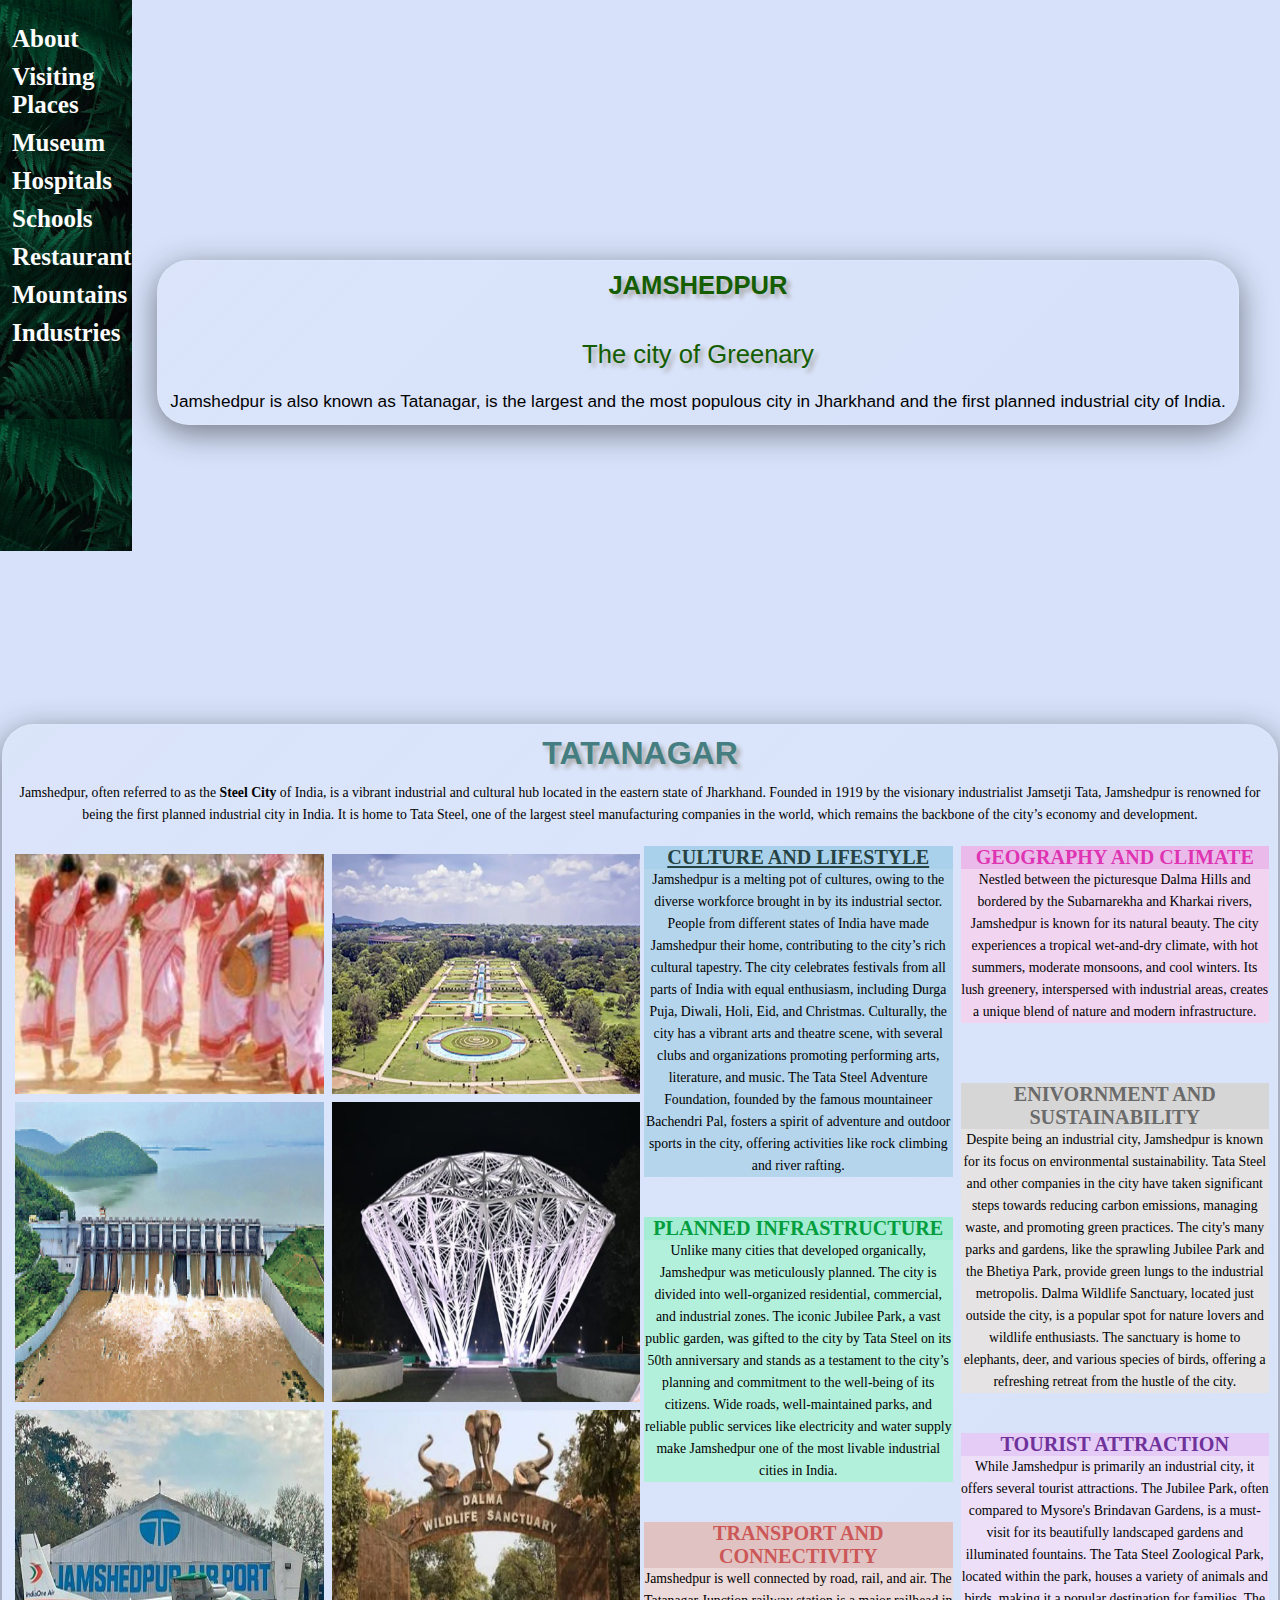
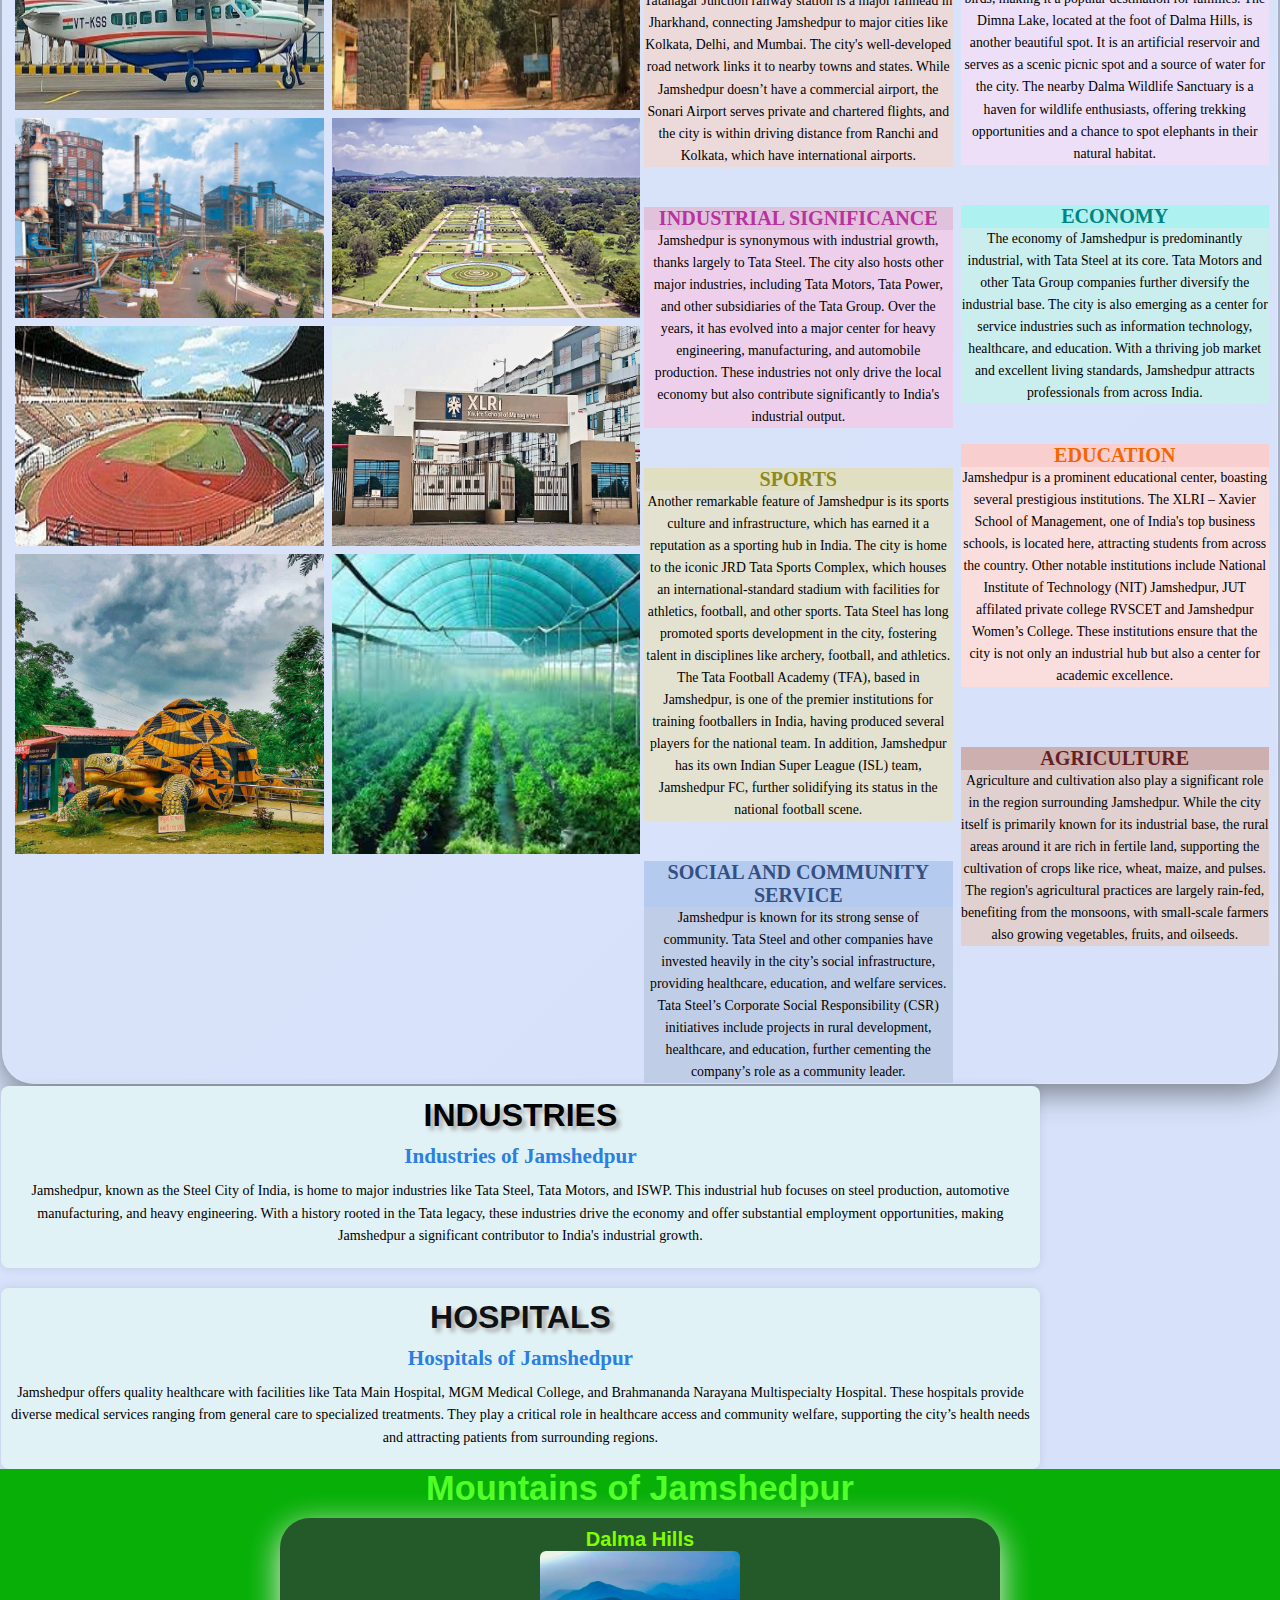
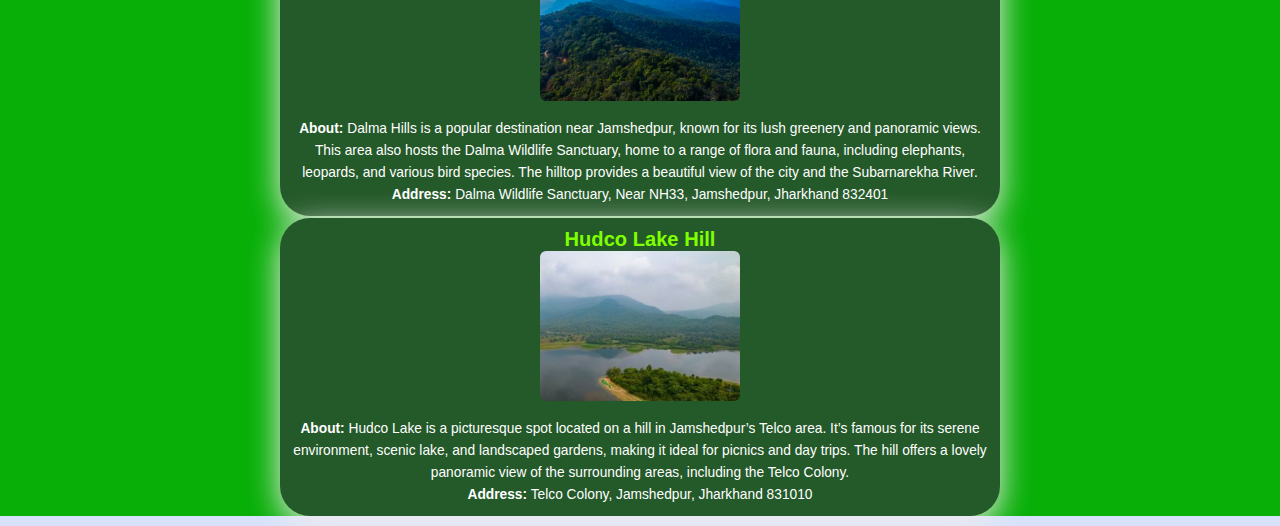
<file: JAMSHEDPUR_GUIDE/index.html>
<!DOCTYPE html>
<html lang="en">
<head>
    <meta charset="UTF-8">
    <meta name="viewport" content="width=device-width, initial-scale=1.0">
    <link href="style.css" rel="stylesheet" >
    <link href="mobile.css" rel="stylesheet" >
    <link rel="stylesheet" href="mountain/mountain.css">
    <link rel="stylesheet" href="datas/style.css">
    <link rel="stylesheet" href="https://fonts.googleapis.com/css?family=Sofia">
    <title>THE JAMSHEDPUR GUIDE</title>
    <link rel="icon" href="img/nav.jpg" />
</head>
<style>
    body{
        background-color: rgb(215, 226, 250);
        font-size: 1.075rem;
    } 
</style>
<body>
    <div class="navbar">
        <a href="#about"><b>About</b></a>
        <a href="visit.html" target="_blank"><b>Visiting Places</b></a>
        <a href="museum.html" target="_blank"><b>Museum</b></a>
        <a href="#place"><b>Hospitals</b></a>
        <a href="school.html" target="_blank"><b>Schools</b></a>
        <a href="https://jsr-restaurants-details-by-shristi.netlify.app/" target="_blank"><b>Restaurants</b></a>
        <a href="#mountain"><b>Mountains</b></a>
        <a href="#place"><b>Industries</b></a>
    </div>
    <section id="front-page">
        <div id="div1">
            <div class="name">
                <h6 class="head"><b>JAMSHEDPUR</b></h1>
                <br>
                <h6 class="head">The city of Greenary</h6>
                <h5 class="heading">
                    Jamshedpur is also known as Tatanagar, is the largest and the most populous city in Jharkhand and the first planned industrial city of India.
                </h5>
            </div>
        </div>
    </section>
    <div id="about"><br>
        <div class="name">
            <h1 class="head" style="color: rgb(69, 126, 128);"><center><b>TATANAGAR</b></center></h1>
            <p>Jamshedpur, often referred to as the <b>Steel City</b> of India, is a vibrant industrial and cultural hub located in the eastern 
            state of Jharkhand. Founded in 1919 by the visionary industrialist Jamsetji Tata, Jamshedpur is renowned for being the first planned industrial city in India. 
            It is home to Tata Steel, one of the largest steel manufacturing companies in the world, which remains the backbone of the city’s economy and development.</p><br>
            <div class="row">
                <div class="column">
                  <img src="img/all/dance.png" height="240px" width="240px">
                  <img src="img/dams/candil_dam.png" height="300px" width="300px">
                  <img src="img/all/airport.png" height="300px" width="300px">
                  <img src="img/all/steel_plant.png" height="200px" width="200px">
                  <img src="img/all/jrd_sports.png" height="220px" width="220px">
                  <img src="img/all/park.png" height="300px" width="300px">
                </div>
                <div class="column">
                    <img src="img/all/jsr.png" height="240px" width="240px">
                    <img src="img/all/d_park.png" height="300px" width="300px">
                    <img src="img/all/wildlife.png" height="300px" width="300px">
                    <img src="img/all/jsr.png" height="200px" width="200px">
                    <img src="img/all/xlri.png" height="220px" width="220px">
                    <img src="img/all/agriculture.png" height="300px" width="300px">
                  </div>
                <div class="column">
                    <h3 style="background-color: rgb(169, 209, 236); color: rgb(39, 66, 66);"><b><u>CULTURE AND LIFESTYLE</u></b></h3>
                    <p style="background-color: rgb(180, 213, 235);">Jamshedpur is a melting pot of cultures, owing to the diverse workforce brought in by its industrial sector. 
                    People from different states of India have made Jamshedpur their home, contributing to the city’s rich cultural tapestry. 
                    The city celebrates festivals from all parts of India with equal enthusiasm, including Durga Puja, Diwali, Holi, Eid, and Christmas.
                    Culturally, the city has a vibrant arts and theatre scene, with several clubs and organizations promoting 
                    performing arts, literature, and music. The Tata Steel Adventure Foundation, founded by the famous mountaineer Bachendri Pal, 
                    fosters a spirit of adventure and outdoor sports in the city, offering activities like rock climbing and river rafting.
                    </p> <br><br>
                    <h3 style="background-color: rgb(164, 236, 212); color: rgb(2, 157, 61);">PLANNED INFRASTRUCTURE</h3>
                    <p style="background-color: rgb(178, 240, 219);">Unlike many cities that developed organically, Jamshedpur was meticulously planned. The city is divided into well-organized residential, 
                    commercial, and industrial zones. The iconic Jubilee Park, a vast public garden, was gifted to the city by Tata Steel on its 50th anniversary 
                    and stands as a testament to the city’s planning and commitment to the well-being of its citizens. Wide roads, well-maintained parks, 
                    and reliable public services like electricity and water supply make Jamshedpur one of the most livable industrial cities in India.</p>
                    <br><br>
                    <h3 style="background-color:rgb(225, 194, 194); color: rgb(204, 87, 87);">TRANSPORT AND CONNECTIVITY</h3>
                    <p style="background-color:rgb(236, 217, 217);">
                        Jamshedpur is well connected by road, rail, and air. The Tatanagar Junction railway station is a major 
                        railhead in Jharkhand, connecting Jamshedpur to major cities like Kolkata, Delhi, and Mumbai. 
                        The city's well-developed road network links it to nearby towns and states. While Jamshedpur doesn’t have a commercial airport, the Sonari Airport serves private and chartered flights, 
                        and the city is within driving distance from Ranchi and Kolkata, which have international airports.
                    </p>
                    <br><br>
                    <h3 style="background-color:rgb(225, 194, 221); color: rgb(184, 51, 159);">INDUSTRIAL SIGNIFICANCE</h3>
                    <p style="background-color: rgb(238, 207, 235);">Jamshedpur is synonymous with industrial growth, thanks largely to Tata Steel. 
                    The city also hosts other major industries, including Tata Motors, Tata Power, and other subsidiaries of the Tata Group. 
                    Over the years, it has evolved into a major center for heavy engineering, manufacturing, and automobile production. 
                    These industries not only drive the local economy but also contribute significantly to India's industrial output.
                    </p><br><br>
                    <h3 style="background-color:rgb(225, 223, 194); color: rgb(139, 137, 32);">SPORTS</h3>
                    <p style="background-color:rgb(227, 226, 208);">
                        Another remarkable feature of Jamshedpur is its sports culture and infrastructure, which has earned it a reputation as a sporting hub in India. 
                        The city is home to the iconic JRD Tata Sports Complex, which houses an international-standard stadium with facilities for 
                        athletics, football, and other sports. Tata Steel has long promoted sports development in the city, fostering talent in disciplines like archery, football, and athletics.
                        The Tata Football Academy (TFA), based in Jamshedpur, is one of the premier institutions for training footballers in India, having produced several players for the national team. In addition, Jamshedpur has 
                        its own Indian Super League (ISL) team, Jamshedpur FC, further solidifying its status in the national football scene.
                    </p><br><br>
                    <h3 style="background-color: rgb(181, 202, 239); color: rgb(52, 79, 129);">SOCIAL AND COMMUNITY SERVICE</h3>
                    <p style="background-color: rgb(192, 205, 230);">
                        Jamshedpur is known for its strong sense of community. Tata Steel and other companies have invested 
                        heavily in the city’s social infrastructure, providing healthcare, education, and welfare services. 
                        Tata Steel’s Corporate Social Responsibility (CSR) initiatives include projects in 
                        rural development, healthcare, and education, further cementing the company’s role as a community leader.
                    </p>
                </div>
                <div class="column">
                    <h3 style="background-color: rgb(234, 186, 234); color: rgba(220, 20, 167, 0.829);">GEOGRAPHY AND CLIMATE</h3>
                    <p style="background-color: rgb(240, 212, 240);">Nestled between the picturesque Dalma Hills and bordered by the Subarnarekha and Kharkai rivers, Jamshedpur is known for 
                    its natural beauty. The city experiences a tropical wet-and-dry climate, with hot summers, moderate monsoons, and cool winters. 
                    Its lush greenery, interspersed with industrial areas, creates a unique blend of nature and modern infrastructure.
                    </p>
                    <br><br><br>
                    <h3 style="background-color: #d7d6d6; color: #6a6a6a;">ENIVORNMENT AND SUSTAINABILITY</h3>
                    <p style="background-color: #e5e3e3;">
                        Despite being an industrial city, Jamshedpur is known for its focus on environmental sustainability. Tata Steel and other 
                        companies in the city have taken significant steps towards reducing carbon emissions, managing waste, and promoting green practices. 
                        The city's many parks and gardens, like the sprawling Jubilee Park and the Bhetiya Park, provide green lungs to the industrial metropolis.
                        Dalma Wildlife Sanctuary, located just outside the city, is a popular spot for nature lovers and wildlife enthusiasts. The sanctuary is home to elephants, 
                        deer, and various species of birds, offering a refreshing retreat from the hustle of the city.
                    </p><br><br>
                    <h3 style="background-color: rgb(228, 204, 246); color: rgb(111, 50, 155);">TOURIST ATTRACTION</h3>
                    <p style="background-color: rgb(236, 223, 247);">
                        While Jamshedpur is primarily an industrial city, it offers several tourist attractions. The Jubilee Park, 
                        often compared to Mysore's Brindavan Gardens, is a must-visit for its beautifully landscaped gardens and illuminated fountains. 
                        The Tata Steel Zoological Park, located within the park, houses a variety of animals and birds, making it a popular destination for families.
                        The Dimna Lake, located at the foot of Dalma Hills, is another beautiful spot. It is an artificial reservoir and serves as 
                        a scenic picnic spot and a source of water for the city. The nearby Dalma Wildlife Sanctuary is a haven for wildlife enthusiasts, 
                        offering trekking opportunities and a chance to spot elephants in their natural habitat.
                    </p><br><br>
                    <h3 style="background-color: rgb(174, 241, 241); color: rgb(3, 131, 131);;">ECONOMY</h3>
                    <p style="background-color: rgb(202, 238, 238);">
                        The economy of Jamshedpur is predominantly industrial, with Tata Steel at its core. Tata Motors and other 
                        Tata Group companies further diversify the industrial base. The city is also emerging as a center for service 
                        industries such as information technology, healthcare, and education. 
                        With a thriving job market and excellent living standards, Jamshedpur attracts professionals from across India.
                    </p>
                    <br><br>
                    <h3 style="background-color: rgb(248, 206, 206); color: rgb(243, 103, 3);">EDUCATION</h3>
                    <p style="background-color: rgb(250, 221, 221);">
                        Jamshedpur is a prominent educational center, boasting several prestigious institutions. The XLRI – Xavier School of Management, 
                        one of India's top business schools, is located here, attracting students from across the country. Other notable institutions include 
                        National Institute of Technology (NIT) Jamshedpur, JUT affilated private college RVSCET and Jamshedpur Women’s College. 
                        These institutions ensure that the city is not only an industrial hub but also a center for academic excellence.
                    </p><br><br><br>
                    <h3 style="background-color: rgb(205, 175, 175); color: rgb(100, 31, 31);">AGRICULTURE</h3>
                    <p style="background-color: rgb(224, 208, 208);">
                        Agriculture and cultivation also play a significant role in the region surrounding Jamshedpur. While the city itself is primarily 
                        known for its industrial base, the rural areas around it are rich in fertile land, supporting the cultivation of crops like rice, wheat, maize, and pulses. 
                        The region's agricultural practices are largely rain-fed, benefiting from the monsoons, with small-scale farmers also growing vegetables, fruits, and oilseeds.
                    </p>
                </div>
            </div>
        </div>
    </div>
    <section id="place">
        <div class="responsive">
          <div class="info">
            <div id="content">
                <h1 class="head" style="color: rgb(1, 1, 1);"><centre><b>INDUSTRIES</b></centre></h1>
                <div class="section" id="industries">
                  <h2>Industries of Jamshedpur</h2>
                  <p id="company"></p>
                </div>
              </div><br>
              <div id="content">
                <h1 class="head" style="color: rgb(16, 17, 17);"><centre><b>HOSPITALS</b></centre></h1>
                <div class="section" id="hospitals">
                    <h2>Hospitals of Jamshedpur</h2>
                    <p id="hospital"></p>
                  </div>
              </div>
              <script src="datas/data.js"></script>
          </div>
          </div>
          <div class="clearfix"></div>
    </section>
</section>
<div id="mountain">
    <div class="id2">
        <div class="mountains">
            <h1>Mountains of Jamshedpur</h1>
        <div id="locations"></div>
        </div>
        <script src="mountain/location.js"></script>
    </div>
</div>
</body>
</html>
</file>
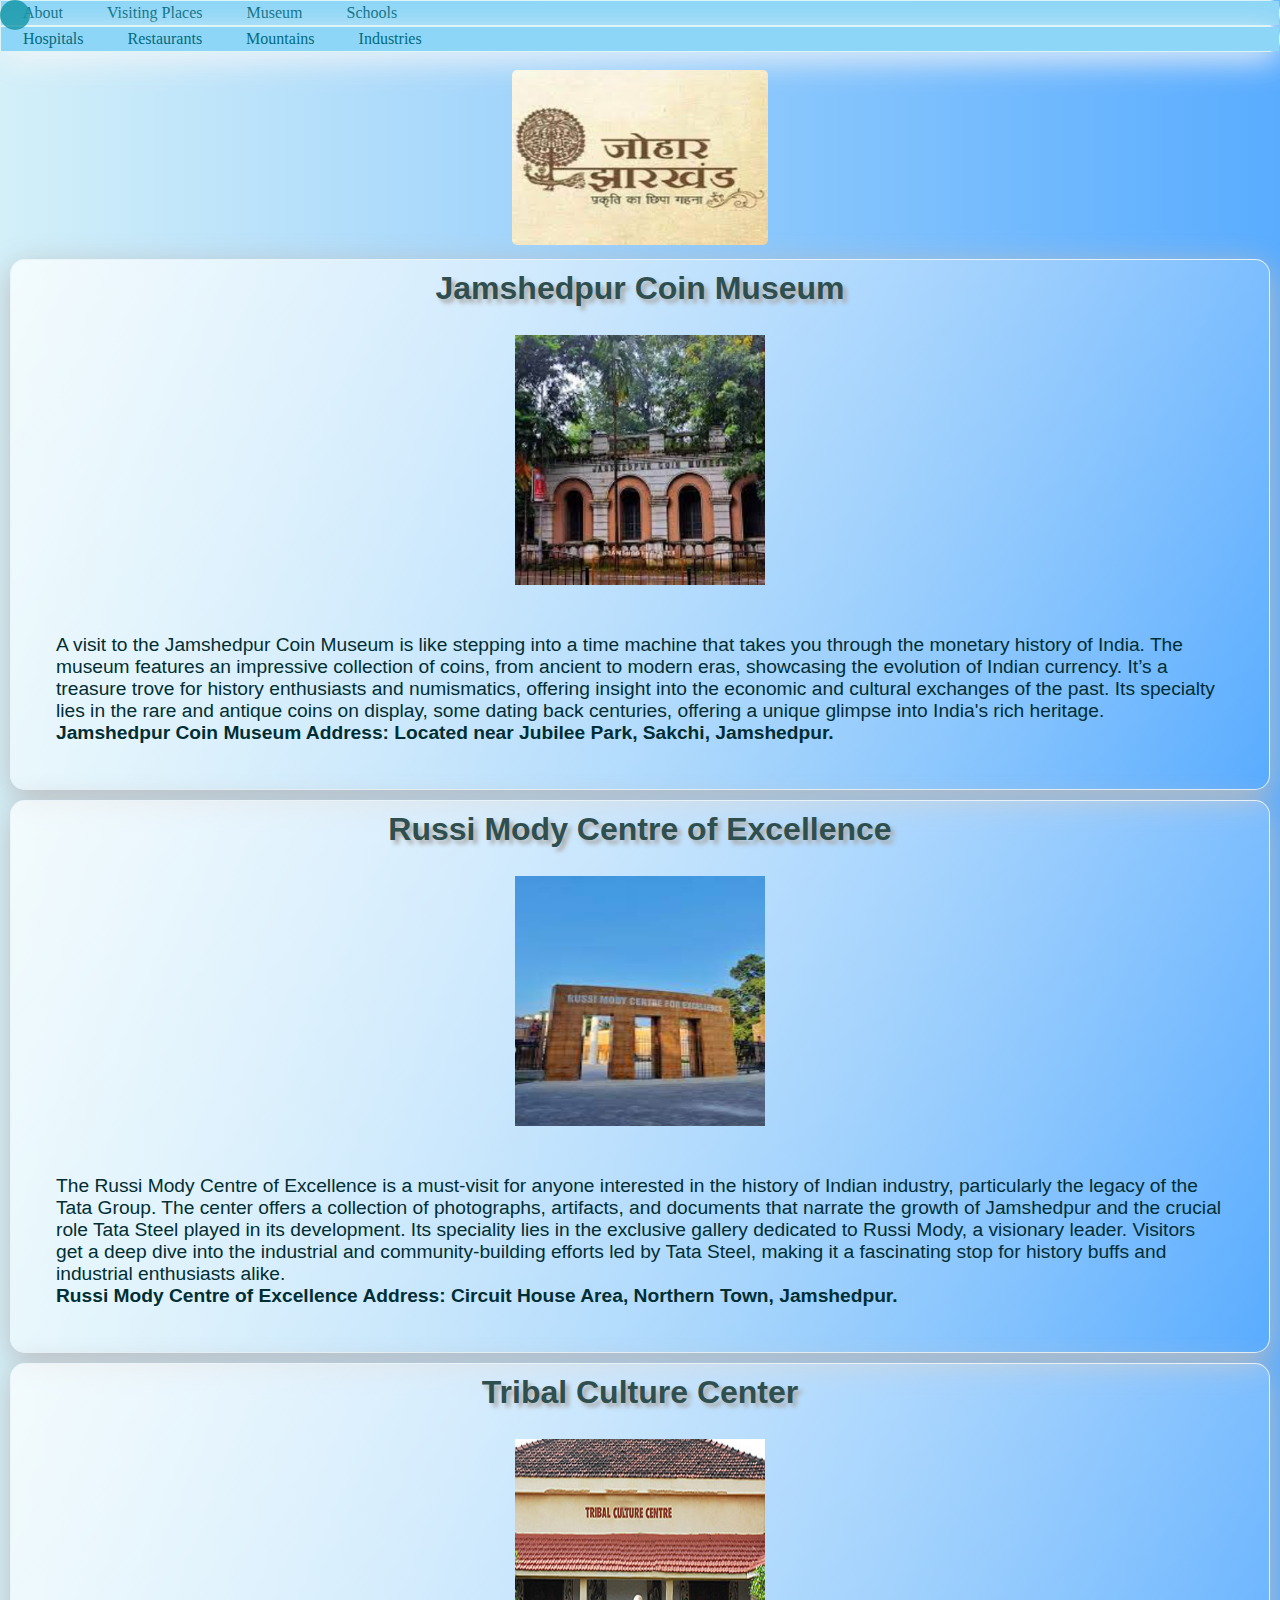
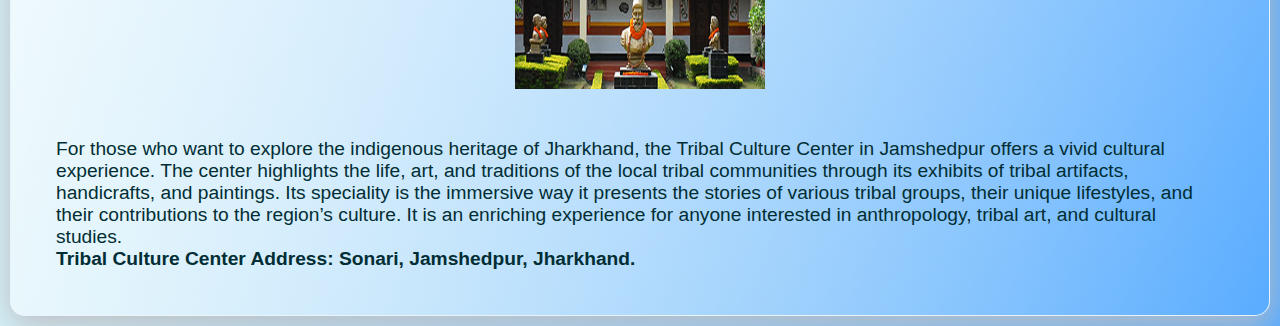
<file: JAMSHEDPUR_GUIDE/museum.html>
<!DOCTYPE html>
<html lang="en">
<head>
    <meta charset="UTF-8">
    <meta name="viewport" content="width=device-width, initial-scale=1.0">
    <link href="style2.css" rel="stylesheet" >
    <link rel="stylesheet" media="screen and (max-width:1100px)" href="mobile.css">
    <title>Museum</title>
    <link rel="icon" href="img/nav.jpg" />
    <style>
        body{
            background-image: linear-gradient(to right, rgb(211, 240, 249) , rgb(89, 172, 255));
        }
    </style>
</head>
<body>
    <nav id="navbar">
        <ul>
            <li class="jsr"><a href="index.html" target="_blank">About</a></li>
            <li class="jsr"><a href="visit.html" target="_blank">Visiting Places</a></li>
            <li class="jsr"><a href="museum.html" target="_blank">Museum</a></li>
            <li class="jsr"><a href="school.html" target="_blank">Schools</a></li>
        </ul>
    </nav>
    <nav id="navbar">
        <ul>
            <li class="jsr"><a href="index.html">Hospitals</a></li>
            <li class="jsr"><a href="https://jsr-restaurants-details-by-shristi.netlify.app/" target="_blank">Restaurants</a></li>
            <li class="jsr"><a href="index.html">Mountains</a></li>
            <li class="jsr"><a href="index.html">Industries</a></li>
        </ul>
    </nav>
    <div id="logo">
        <center>
            <br>
            <img src="img/museum/logo.png">
        </center>
    </div>
    <section id="m1">
        <div id="z1">
            <div class="museum"><center>
                <h1 class="head"><b>Jamshedpur Coin Museum</b></h1>
                <br>
                <img src="img/museum/jsr_coin.png" height="250px" width="250px"></center>
                <h5 class="heading">
                    A visit to the Jamshedpur Coin Museum is like stepping into a time machine that takes you through 
                    the monetary history of India. The museum features an impressive collection of coins, from ancient 
                    to modern eras, showcasing the evolution of Indian currency. It’s a treasure trove for history enthusiasts 
                    and numismatics, offering insight into the economic and cultural exchanges of the past. Its specialty lies 
                    in the rare and antique coins on display, some dating back centuries, offering a unique glimpse into India's rich heritage.
                    <br><b>Jamshedpur Coin Museum Address: Located near Jubilee Park, Sakchi, Jamshedpur.</b>
                </h5>
            </div>
            <div class="museum"><center>
                <h1 class="head"><b>Russi Mody Centre of Excellence</b></h1>
                <br>
                <img src="img/museum/rm_centre.png" height="250px" width="250px"></center>
                <h5 class="heading">
                    The Russi Mody Centre of Excellence is a must-visit for anyone interested in the history of Indian industry, 
                    particularly the legacy of the Tata Group. The center offers a collection of photographs, artifacts, and documents 
                    that narrate the growth of Jamshedpur and the crucial role Tata Steel played in its development. 
                    Its speciality lies in the exclusive gallery dedicated to Russi Mody, a visionary leader. 
                    Visitors get a deep dive into the industrial and community-building efforts 
                    led by Tata Steel, making it a fascinating stop for history buffs and industrial enthusiasts alike.
                    <br><b>Russi Mody Centre of Excellence Address: Circuit House Area, Northern Town, Jamshedpur.</b>
                </h5>
            </div>
            <div class="museum"><center>
                <h1 class="head"><b>Tribal Culture Center</b></h1>
                <br>
                <img src="img/museum/tribal_cc.png" height="250px" width="250px"></center>
                <h5 class="heading">
                    For those who want to explore the indigenous heritage of Jharkhand, the Tribal Culture Center in Jamshedpur 
                    offers a vivid cultural experience. The center highlights the life, art, and traditions of the local tribal 
                    communities through its exhibits of tribal artifacts, handicrafts, and paintings. Its speciality is the immersive way 
                    it presents the stories of various tribal groups, their unique lifestyles, and their contributions to the region’s culture. 
                    It is an enriching experience for anyone interested in anthropology, tribal art, and cultural studies.
                    <br><b>Tribal Culture Center Address: Sonari, Jamshedpur, Jharkhand.</b>
                </h5>
            </div>
        </div>
    </section>
    <div id="bubble-cursor"></div>
    <script src="bubble.js"></script>
</body>
</html>
</file>
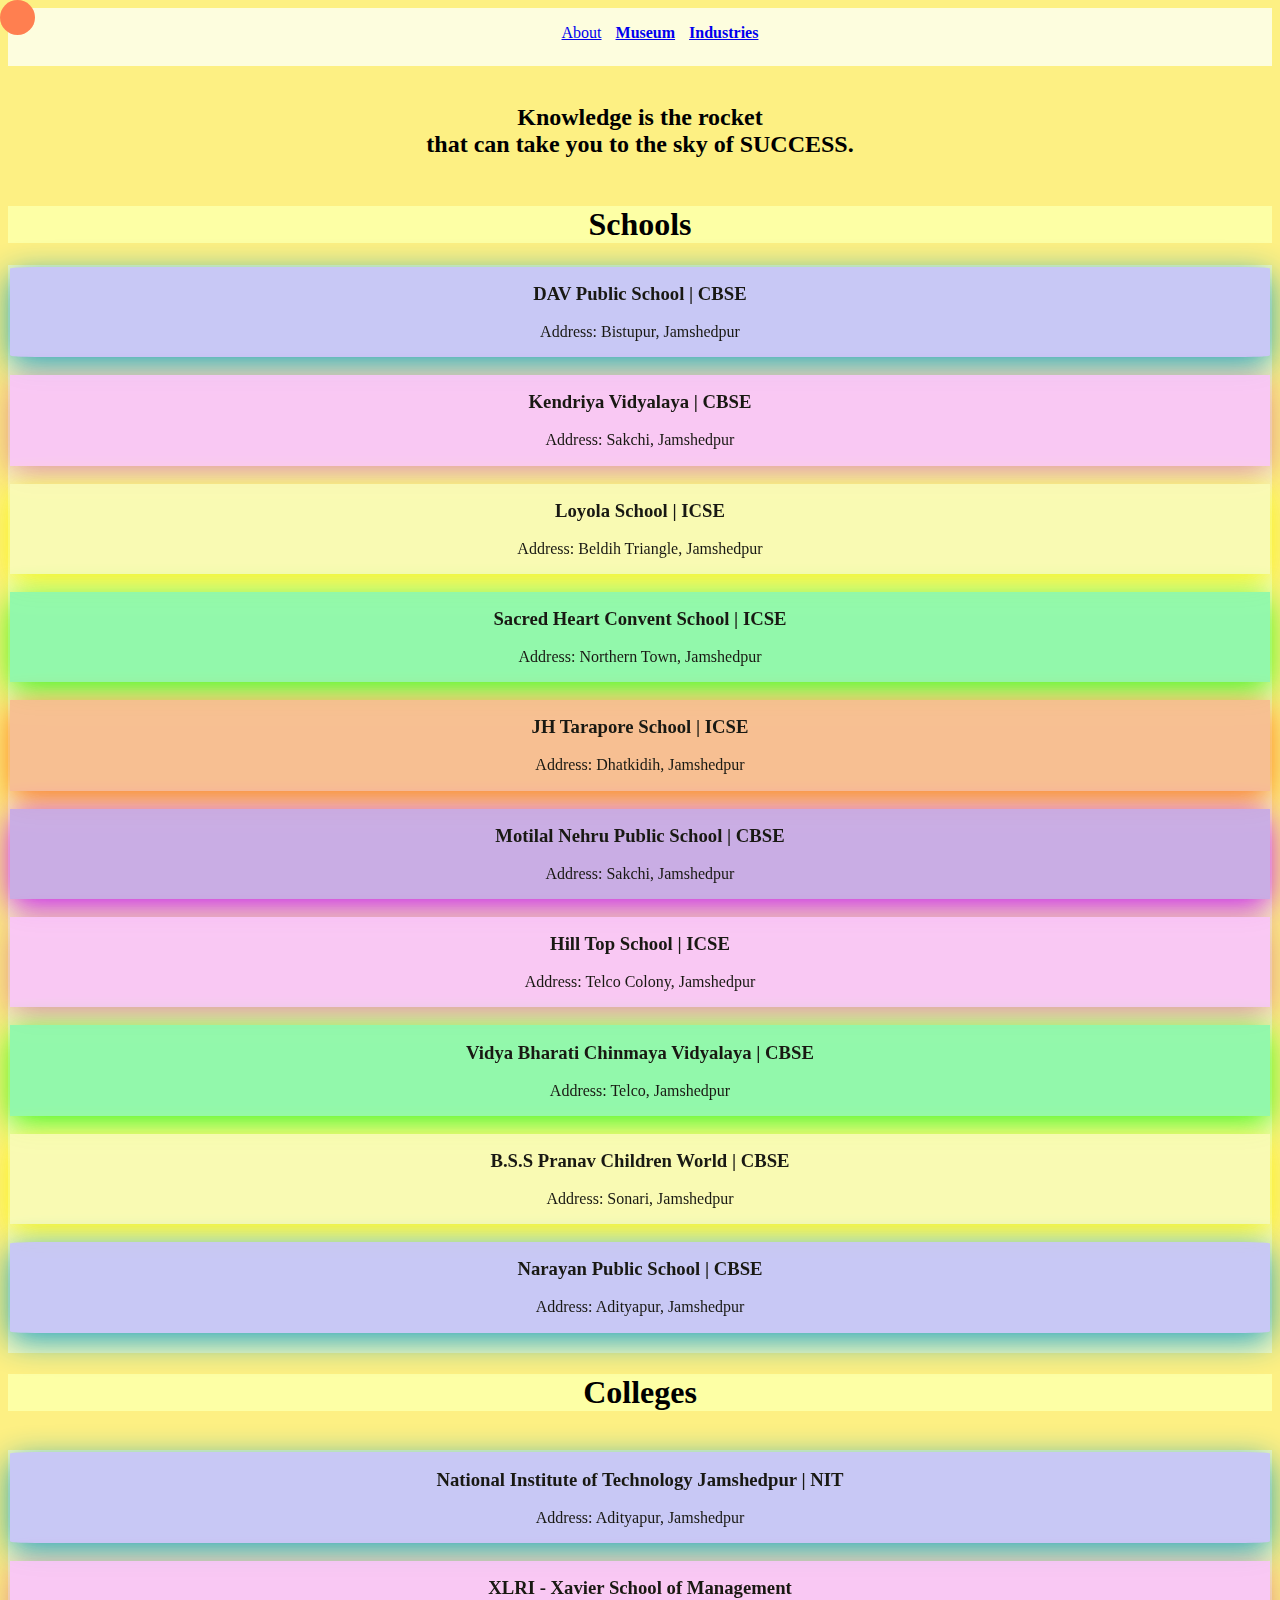
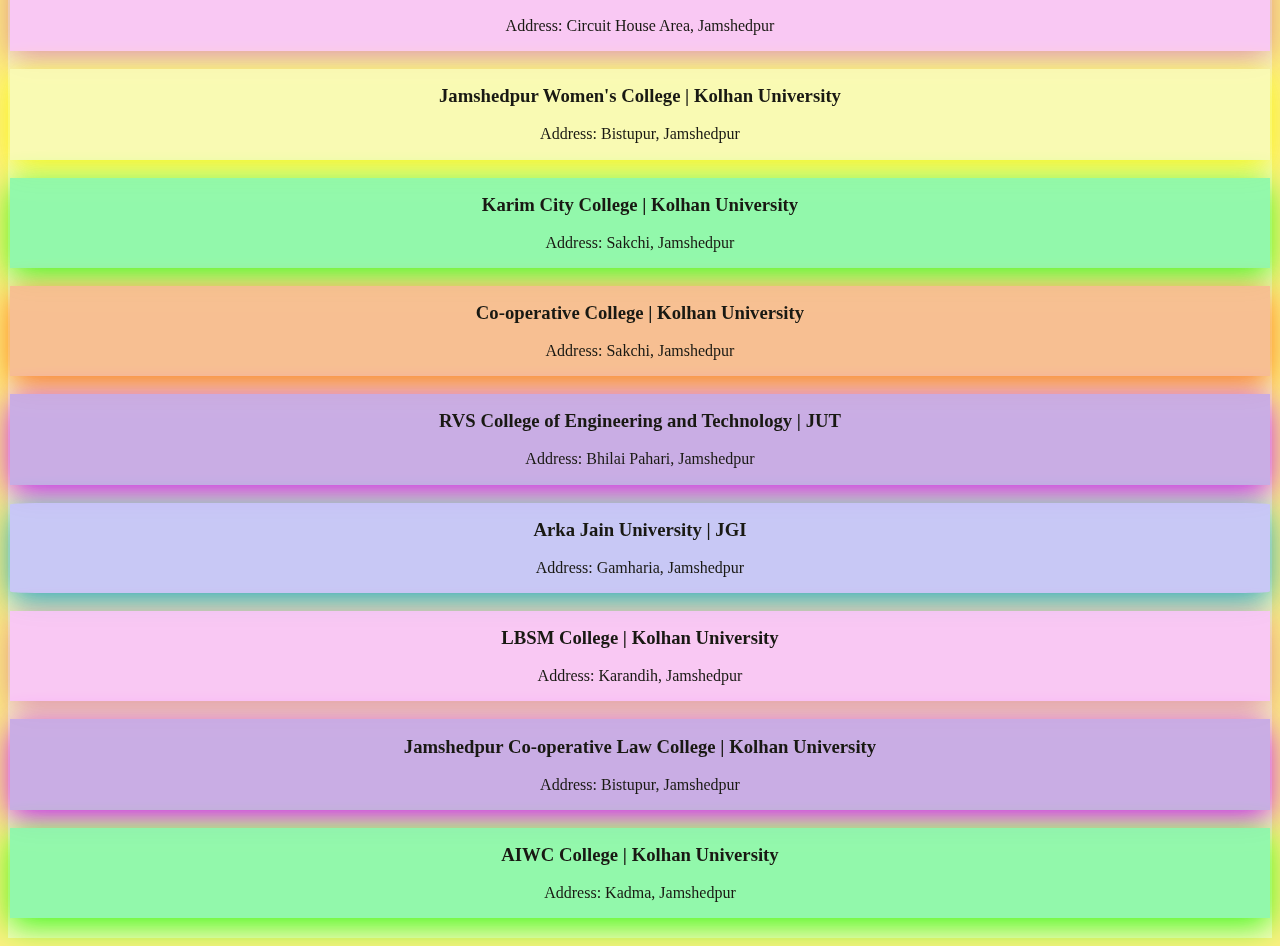
<file: JAMSHEDPUR_GUIDE/school.html>
<!DOCTYPE html>
<html lang="en">
<head>
  <meta charset="UTF-8">
  <meta name="viewport" content="width=device-width, initial-scale=1.0">
  <link href="school.css" rel="stylesheet">
  <link rel="stylesheet" href="phone2.css">
  <link rel="stylesheet" media="screen and (max-width:1000px)" href="phone2.css">
  <link href="https://fonts.google.com/specimen/Josefin+Sans" rel="stylesheet">
  <title>Schools and Colleges</title>
  <link rel="icon" href="img/nav.jpg" />
</head>
<body>
    <nav id="navbar">
        <ul>
            <li class="nav_class"><a href="index.html" target="_blank">About</a></li>
            <li class="nav_class"><a href="museum.html" target="_blank"><b>Museum</b></a></li>
            <li class="nav_class"><a href="index.html"><b>Industries</b></a></li>
        </ul>
    </nav>
  <section id="home"><br>
      <h2 class="head">
          <center>Knowledge is the rocket <br>that can take you to the sky of SUCCESS.<br><br></center>
      </h2>
  </section>
  <!-- Schools -->
  <section id="idd">
    <h1 style="background-color: rgb(253, 255, 165);"><center>Schools</center></h1>
    <div id="divOne">
      <div class="thOne">
        <p><center><h3 class="head3">DAV Public School | CBSE</h3><br>Address: Bistupur, Jamshedpur</center></p>
      </div><br>
      <div class="thTwo">
        <p><center><h3 class="head3">Kendriya Vidyalaya | CBSE</h3><br>Address: Sakchi, Jamshedpur</center></p>
      </div><br>
      <div class="thThree">
        <p><center><h3 class="head3">Loyola School | ICSE</h3><br>Address: Beldih Triangle, Jamshedpur</center></p>
      </div><br>
      <div class="thFour">
        <p><center><h3 class="head3">Sacred Heart Convent School | ICSE</h3><br>Address: Northern Town, Jamshedpur</center></p>
      </div><br>
      <div class="thFive">
        <p><center><h3 class="head3">JH Tarapore School | ICSE</h3><br>Address: Dhatkidih, Jamshedpur</center></p>
      </div><br>
      <div class="th6">
        <p><center><h3 class="head3">Motilal Nehru Public School | CBSE</h3><br>Address: Sakchi, Jamshedpur</center></p>
      </div><br>
      <div class="thTwo">
        <p><center><h3 class="head3">Hill Top School | ICSE</h3><br>Address: Telco Colony, Jamshedpur</center></p>
      </div><br>
      <div class="thFour">
        <p><center><h3 class="head3">Vidya Bharati Chinmaya Vidyalaya | CBSE</h3><br>Address: Telco, Jamshedpur</center></p>
      </div><br>
      <div class="thThree">
        <p><center><h3 class="head3">B.S.S Pranav Children World | CBSE</h3><br>Address: Sonari, Jamshedpur</center></p>
      </div><br>
      <div class="thOne">
        <p><center><h3 class="head3">Narayan Public School | CBSE</h3><br>Address: Adityapur, Jamshedpur</center></p>
      </div><br>
    </div>
  </section>
  <!-- Colleges -->
  <section id="idd">
    <h1 style="background-color: rgb(253, 255, 165);"><center>Colleges</center></h1><br>
    <div id="divOne">
      <div class="thOne">
        <p><center><h3 class="head3">National Institute of Technology Jamshedpur | NIT</h3><br>Address: Adityapur, Jamshedpur</center></p>
      </div><br>
      <div class="thTwo">
        <p><center><h3 class="head3">XLRI - Xavier School of Management</h3><br>Address: Circuit House Area, Jamshedpur</center></p>
      </div><br>
      <div class="thThree">
        <p><center><h3 class="head3">Jamshedpur Women's College | Kolhan University</h3><br>Address: Bistupur, Jamshedpur</center></p>
      </div><br>
      <div class="thFour">
        <p><center><h3 class="head3">Karim City College | Kolhan University</h3><br>Address: Sakchi, Jamshedpur</center></p>
      </div><br>
      <div class="thFive">
        <p><center><h3 class="head3">Co-operative College | Kolhan University</h3><br>Address: Sakchi, Jamshedpur</center></p>
      </div><br>
      <div class="th6">
        <p><center><h3 class="head3">RVS College of Engineering and Technology | JUT</h3><br>Address: Bhilai Pahari, Jamshedpur</center></p>
      </div><br>
      <div class="thOne">
        <p><center><h3 class="head3">Arka Jain University | JGI</h3><br>Address: Gamharia, Jamshedpur</center></p>
      </div><br>
      <div class="thTwo">
        <p><center><h3 class="head3">LBSM College | Kolhan University</h3><br>Address: Karandih, Jamshedpur</center></p>
      </div><br>
      <div class="th6">
        <p><center><h3 class="head3">Jamshedpur Co-operative Law College | Kolhan University</h3><br>Address: Bistupur, Jamshedpur</center></p>
      </div><br>
      <div class="thFour">
        <p><center><h3 class="head3">AIWC College | Kolhan University</h3><br>Address: Kadma, Jamshedpur</center></p>
      </div><br>
    </div>
  </section>
  <div id="bubble-cursor"></div>
  <script src="bubble.js"></script>
</body>
</html>
</file>
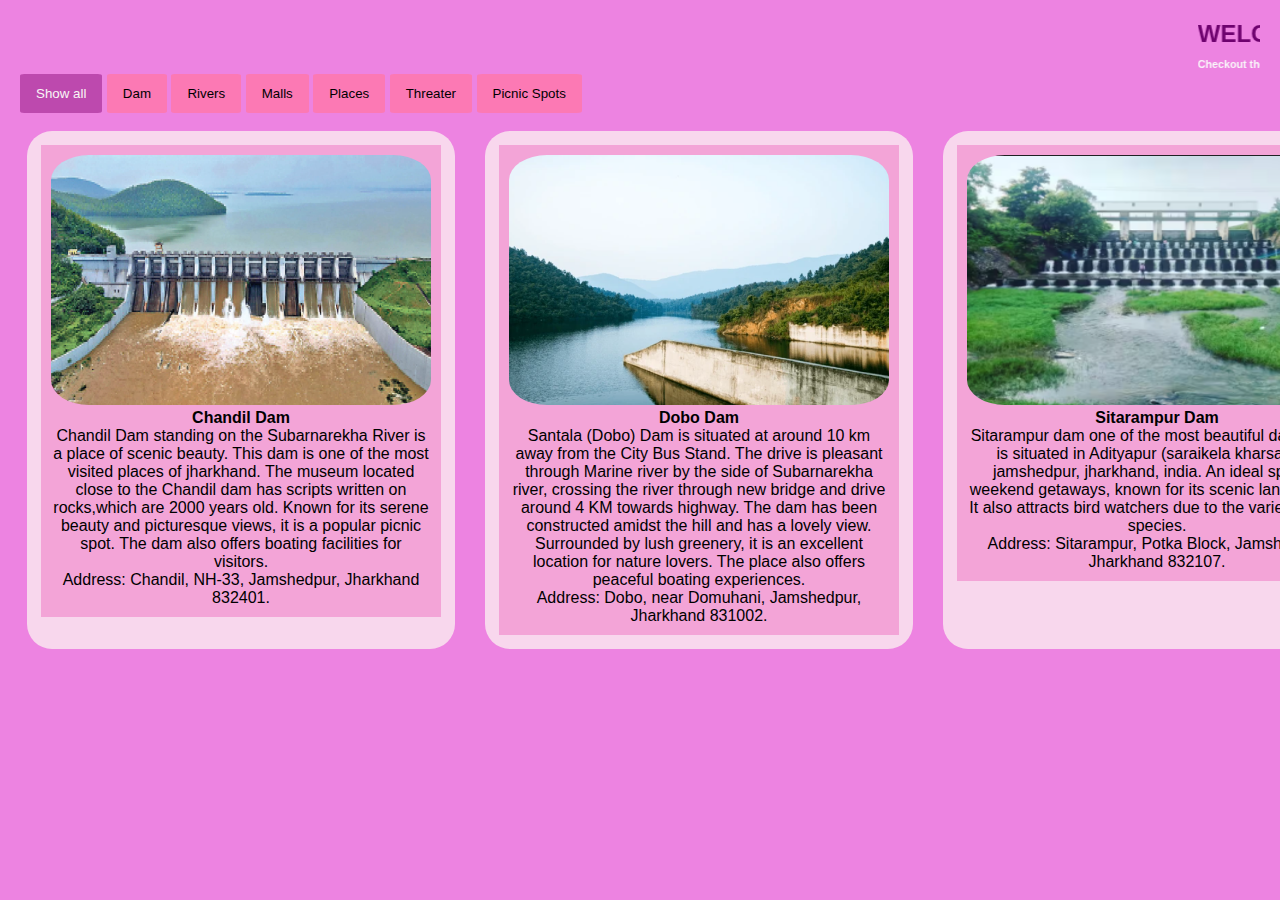
<file: JAMSHEDPUR_GUIDE/visit.html>
<!DOCTYPE html>
<html lang="en">
<head>
    <meta charset="UTF-8">
    <meta name="viewport" content="width=device-width, initial-scale=1.0">
    <link href="style2.css" rel="stylesheet" >
    <link href="visit.css" rel="stylesheet" >
    <title>Visit The Famous Places</title>
    <link rel="icon" href="img/nav.jpg" />
</head>
<body>
    <marquee direction="left" behavior="active" 
    style="color:#ed83e1 2px solid">
    <h2 style="color: rgb(110, 2, 110);"><b>WELCOME TO JAMSHEDPUR</b><h6 style="color: #f9f7f9;">Checkout the destinations <img src="img/all/swipe.png" width="20px" height="20px"> </h6></h2>
    </marquee>
<div id="visit">
  <button class="btn active" onclick="filterSelection('all')"> Show all</button>
  <button class="btn" onclick="filterSelection('dam')"> Dam</button>
  <button class="btn" onclick="filterSelection('rivers')"> Rivers</button>
  <button class="btn" onclick="filterSelection('malls')"> Malls</button>
  <button class="btn" onclick="filterSelection('visiting')"> Places</button>
  <button class="btn" onclick="filterSelection('threater')"> Threater</button>
  <button class="btn" onclick="filterSelection('picnic_spot')"> Picnic Spots</button>
</div>
<center>
<div id="project">
<div class="row">
  <div class="column dam">
    <div class="content">
      <img src="img/dams/candil_dam.png" alt="dams" class="image" style="width:380px; height: 250px">
      <h4>Chandil Dam</h4>
      <p>Chandil Dam standing on the Subarnarekha River is a place of scenic beauty. This dam is one of the most visited places of jharkhand. 
        The museum located close to the Chandil dam has scripts written on rocks,which are 2000 years old.
        Known for its serene beauty and picturesque views, it is a popular picnic spot. The dam also offers boating facilities for visitors.
        <br>Address: Chandil, NH-33, Jamshedpur, Jharkhand 832401.
      </p>
    </div>
  </div>
  <div class="column dam">
    <div class="content">
      <img src="img/dams/dobo_dam.png" alt="dams" class="image" style="width:380px; height: 250px">
      <h4>Dobo Dam</h4>
      <p>Santala (Dobo) Dam is situated at around 10 km away from the City Bus Stand. The drive is pleasant through Marine river by the side of Subarnarekha river, crossing the river 
        through new bridge and drive around 4 KM towards highway. The dam has been constructed amidst the hill and has a lovely view.
        Surrounded by lush greenery, it is an excellent location for nature lovers. The place also offers peaceful boating experiences.
        <br>Address: Dobo, near Domuhani, Jamshedpur, Jharkhand 831002.
      </p>
    </div>
  </div>
  <div class="column dam">
    <div class="content">
      <img src="img/dams/sitarampur_dam.png" alt="dams" class="image" style="width:380px; height: 250px">
      <h4>Sitarampur Dam</h4>
      <p>Sitarampur dam one of the most beautiful dam and it is situated in Adityapur (saraikela kharsawan) jamshedpur, jharkhand, india.
        An ideal spot for weekend getaways, known for its scenic landscapes. It also attracts bird watchers due to the variety of bird species.
        <br>Address: Sitarampur, Potka Block, Jamshedpur, Jharkhand 832107.
      </p>
    </div>
  </div><br>

  <div class="column rivers">
    <div class="content">
      <img src="img/rivers/subernarekha.png" alt="river" class="image" style="width:380px; height: 250px">
      <h4>Subernarekha River</h4>
      <p>The Subarnarekha River is famous for its alluvial gold deposits and its name, which means "streak of gold".
        Famed for its historical significance and scenic beauty, it is a lifeline for many nearby regions. It offers a peaceful riverside experience.
        <br>Address: Along NH-33, near Mango, Jamshedpur, Jharkhand 832110.
      </p>
    </div>
  </div>
  <div class="column rivers">
    <div class="content">
      <img src="img/rivers/dimna_lake.png" alt="lake" class="image" style="width:380px; height: 250px">
      <h4>Dimna Lake</h4>
      <p>Dimna Lake is an artificial reservoir located near Dalma Wildlife Sanctuary, 15 km from the city of Jamshedpur in the state of Jharkhand. 
        Constructed in 1944, by Tata Steel to deal with the water scarcity in the city.A perfect spot for picnics and water sports, 
        surrounded by hills. The calm water offers boating and is also a great spot for photography.
        <br>Address: Near Dalma Wildlife Sanctuary, Jamshedpur, Jharkhand 831012.
      </p>
    </div>
  </div>
  <div class="column rivers">
    <div class="content">
      <img src="img/rivers/kharkai.png" alt="river" class="image" style="width:380px; height: 250px">
      <h4>Kharkai River</h4>
      <p>Kharkai River is one of the major tributaries of the Subarnarekha River. It flows through the Adityapur region of Jamshedpur. 
        The valley of the lower Kharkai is quite wide and rice is the primary crop. 
        Iron ore is mined in the mountains of the headwaters of the Kharkai, and there is a steel plant at Jamshedpur.
        Important for the region’s irrigation, it also serves as a beautiful riverside attraction. Ideal for peaceful walks along the banks.
        <br>Address: Near Adityapur, Jamshedpur, Jharkhand 831013.
      </p>
    </div>
  </div>
  <div class="column rivers">
    <div class="content">
      <img src="img/rivers/hudco_lake.png" alt="river" class="image" style="width:380px; height: 250px">
      <h4>Hudco Lake</h4>
      <p>
        A scenic lake surrounded by lush greenery, known for its tranquil atmosphere. It also features a park with walking trails, making it a popular spot for picnics and relaxation.
        <br>Address: Telco Colony, Jamshedpur, Jharkhand 831004.
      </p>
    </div>
  </div>
  
  <div class="column malls">
    <div class="content">
      <img src="img/malls/p&m_mall.png" alt="malls" class="image" style="width:380px; height: 250px">
      <h4>P & M Malls</h4>
      <p>P & M Hi-Tech City Centre Mall is strategically located at Outer Circle Road, Bistupur, Jamshedpur, Jharkhand. 
        A hub for shopping, entertainment, and dining. It also houses a multiplex offering the latest movies.
        <br>Address: Bistupur Main Rd, South Park, Bistupur, Jamshedpur, Jharkhand 831001
      </p>
    </div>
  </div>
  
  <div class="column malls">
    <div class="content">
        <img src="img/malls/tends_regal_square.png" alt="mall" class="image" style="width:380px; height: 250px">
        <h4>Tends Mall</h4>
        <p>Offers a variety of retail outlets, making it a favorite destination for shoppers. It also provides ample dining options.
          <br>Address: Dimna Road, Mango, Jamshedpur, Jharkhand 831012.
          <br>Another Address : H1/5, Upper Ground, First, Second & Third Floor, Bombay Tower, J Road, Bistupur, Jamshedpur - 831001</p>
    </div>
</div>
<div class="column malls">
    <div class="content">
        <img src="img/malls/big_bazzar.png" alt="mall" class="image" style="width:380px; height: 250px">
        <h4>Big Bazaar Mall</h4>
        <p>Smart Bazaar (Kashvi Mall) is an excellent storewith easily accessible location. The wide range of products and convenient layout make it a great shopping.
          Well-known for its extensive variety of consumer goods, from groceries to electronics. A great shopping spot for families.
          <br>Address: Main Road, Sakchi, Jamshedpur, Jharkhand 831001.
        </p>
    </div>
</div>
  <div class="column malls">
    <div class="content">
      <img src="img/all/citi_style.png" alt="mall" class="image" style="width:380px; height: 250px">
      <h4>Citi Style</h4>
      <p>
        Offers a wide range of fashion and lifestyle products. It is a go-to place for budget-friendly shopping.
        <br>Address: Kamani Center, Bistupur, Jamshedpur, Jharkhand 831001.
        <br>Also present in: 9, SNP Area, Ambagan, Sakchi, Jamshedpur, Jharkhand 831001</p>
    </div>
  </div>

  <div class="column threater">
    <div class="content">
      <img src="img/all/eylex.png" alt="theatre" class="image" style="width:380px; height: 250px">
      <h4>Eylex Cinema</h4>
      <p>
        Popular for its premium movie-watching experience with top-notch sound and visuals. Located in an easy-to-reach area.
        <br>Address: KMPM Inter College, Sakchi, Jamshedpur, Jharkhand 831001.
        <br>Second Address: Zone 1 Mall, 4th Floor Big Bazar Building, NH 33, Pardih, Dimna Rd, Jamshedpur, Jharkhand 831012</p>
    </div>
  </div>
  <div class="column threater">
    <div class="content">
      <img src="img/all/pjp.png" alt="threater" class="image" style="width:380px; height: 250px">
      <h4>PJP Cinepolis</h4>
      <p>
        A multiplex with the latest technology for an enhanced viewing experience. Offers a luxurious ambience.
        <br>Address: P&M Hi-Tech City Centre Mall, PJP cinemas, Millenium Park, Bistupur, Jamshedpur, Jharkhand 831001.
      </p>
    </div>
  </div>
  <div class="column picnic_spot">
  <div class="content">
    <img src="img/all/jubliee_park.png" alt="picnic" class="image" style="width:380px; height: 250px">
    <h4>Jubliee Park</h4>
    <p>Jubilee Park is an urban park located in Jamshedpur, Jharkhand. It is a popular destination for all those who wish to have an outdoor picnic, 
        enjoy some outdoor activities and games or even just to have a relaxing day out with friends and family.
        A massive urban park known for its well-maintained gardens and illuminated fountains. It is a favorite spot for joggers and families.
        <br>Address: Sakchi, Jamshedpur, Jharkhand 831001.
      </p>
  </div>
</div>
<div class="column picnic_spot">
  <div class="content">
    <img src="img/all/park.png" alt="picnic" class="image" style="width:380px; height: 250px">
    <h4>Tata Zoological Park</h4>
    <p>Not a picnic spot but best place to visit. Only privately operated zoo in India by a Corporate house. 
        Major attraction being Mandrill, African Lions, white tiger, Zebra and butterfly park. Visitors can also avail the 
        opportunity at zoo Information centre to touch an Ostrich egg shell or a shed deer antler or a bayas nest.
        Home to a variety of animal species and beautifully maintained enclosures. It is educational and entertaining for visitors of all ages.
        <br>Address: Jubilee Park, Sakchi, Jamshedpur, Jharkhand 831001.
      </p>
  </div>
  </div>
  <div class="column picnic_spot">
    <div class="content">
      <img src="img/all/water_park.png" alt="picnic" class="image" style="width:380px; height: 250px">
      <h4>Birsa Fun City</h4>
      <p>
        An amusement park featuring water rides and fun activities for all age groups. Great for family outings.
        <br>Address: Karanja, Jharkhand 832304</p>
    </div>
  </div>

    <div class="column visiting">
      <div class="content">
        <img src="img/all/sai_temple.png" alt="temple" class="image" style="width:380px; height: 250px">
        <h4>Sai Mandir</h4>
        <p>
          A peaceful and spiritual spot, attracting devotees from various parts of the city. Known for its serene atmosphere.
          <br>Address: R5CM+C32, Christianpara, Sonari, Jamshedpur, Jharkhand 831011</p>
      </div>
    </div>
    <div class="column visiting">
      <div class="content">
        <img src="img/all/sun_temple.png" alt="temple" class="image" style="width:380px; height: 250px">
        <h4>Surya Mandir</h4>
        <p>
          A temple dedicated to the Sun God, known for its unique architecture. It attracts devotees, especially during Chhath Puja.
          <br>Address: R63Q+6H9, Tisco Colony, Sidhgora, Jamshedpur, Jharkhand 831009</p>
      </div>
    </div>
    <div class="column visiting">
      <div class="content">
        <img src="img/all/bhubaneswari_temple.png" alt="dams" class="image" style="width:380px; height: 250px">
        <h4>Bhubaneshwari Temple</h4>
        <p>Stunning Hindu temple featuring an ornate sanctuary, vibrant stone carvings & a pillared main hall.<br>
          Dedicated to Goddess Bhubaneshwari, the temple is a place of deep spiritual significance. Located on a hill, offering panoramic views of the city.
          <br>Address: Telco Colony, Jamshedpur, Jharkhand 831004.
        </p>
      </div>
    </div><br>
  
    <div class="column picnic_spot">
      <div class="content">
        <img src="img/all/wildlife.png" alt="wildlife sanctuary" class="image" style="width:380px; height: 250px">
        <h4>Dalma Wildlife Sanctuary</h4>
        <p>Famous for its diverse wildlife, including elephants, leopards, and barking deer. It also offers trekking trails for adventure lovers.
          <br>Address: Dalma Hills, NH-33, near Jamshedpur, Jharkhand 832401.
        </p>
      </div>
    </div>
    <div class="column rivers">
      <div class="content">
        <img src="img/all/jayanti_sarovar.png" alt="lake" class="image" style="width:380px; height: 250px">
        <h4>Jayanti Sarovar Lake</h4>
        <p>
          A beautiful lake located inside Jubilee Park, known for its boating and peaceful surroundings. It is also home to various bird species.
          <br>Address: Jubilee Park, Sakchi, Jamshedpur, Jharkhand 831001.
        </p>
      </div>
    </div>
    <div class="column visiting">
      <div class="content">
        <img src="img/all/flower_show.png" alt="flower show" class="image" style="width:380px; height: 250px">
        <h4>Flower Show</h4>
        <p>
          An annual event showcasing a variety of exotic and indigenous flowers. Attracts gardening enthusiasts from across the city.
          <br>Address: Jubilee Park, Sakchi, Jamshedpur, Jharkhand 831001.
          <br>Also present at: Gopal Maidan, 31Tulsi Bhawan, opp. Gopal Maidan, Contractors Area, Bistupur, Jamshedpur, Jharkhand 831001</p>
      </div>
    </div>
    
    <div class="column visiting">
      <div class="content">
        <img src="img/all/amz_park.png" alt="park" class="image" style="width:380px; height: 250px">
        <h4>Nicco Amusement Park</h4>
        <p>
          <br>
          Offers fun rides and activities for children and families. It is a popular spot for weekend getaways with various attractions.
          <br>Address: Near Jayanti Sarovar, Nicco Amusement Park, Near Jubilee Park Exit Gate, Jubilee Park, Sakchi, Jamshedpur, Jharkhand 831001
        </p>
      </div>
    </div>
    <div class="column visiting">
      <div class="content">
        <img src="img/all/d_park.png" alt="park" class="image" style="width:380px; height: 250px">
        <h4>Diamond Park</h4>
        <p>
          A well-maintained park, perfect for family outings, with playgrounds and walking paths. Offers a peaceful environment in the city.
          <br>Address: Sir Dorabji Tata Park, Northern Town, Jamshedpur, Jharkhand 831001</p>
      </div>
    </div>
    
    <div class="column visiting">
      <div class="content">
        <img src="img/all/covid_warrior_park.png" alt="park" class="image" style="width:380px; height: 250px">
        <h4>Covid Warrior Park</h4>
        <p>
          A tribute to the Covid warriors, offering a place for reflection and relaxation. It features statues and peaceful walking paths.
          <br>Address: Kadma, Jamshedpur, Jharkhand 831005.
        </p>
      </div>
    </div>
  </div>
</center>
</div>
<center>
  </center>
    <script src="script.js"></script>
</body>
</html>
</file>
<file: JAMSHEDPUR_GUIDE/style.css>
*{
    margin: 0px;
}

*{
  margin:0;
  padding:0;
}
html{
  scroll-behavior: smooth;
}

:root{
  --navbar-height: 59px;
}
#navbar{
  display: flex;
  align-items: center;
  position: sticky;
  top: 0px;
}

#navbar ul{
  display:block;
}
#navbar::before{
  content: " ";
  background-color: rgb(142, 214, 247);
  position:sticky;
  height: 100%;
  width: 100%;
  top:0px;
  left: 0px;
  z-index: -1;
}
#navbar ul li{
  list-style:none;
  font-size: 1rem;
}
#navbar ul li a{
  color:rgb(2, 107, 128);
  display:block;
  padding:3px 22px;
  border-radius: 20px;
  text-decoration: none;
}
#navbar ul li a:hover{
  color:rgb(249, 24, 133);
  background-color: rgb(249, 250, 250);
  text-decoration:double;
}

.navbar {
    height: 59%; 
    width: 132px; 
    position:absolute; 
    z-index: 1; 
    top: 0; 
    left: -8;
    background:url("img/leaves.png");
    overflow-x: hidden; 
    padding-top: 20px;
}
.navbar a {
  padding: 5px 7px 5px 12px;
  text-decoration: none;
  font-size: 25px;
  color:rgb(252, 252, 252);
  display: block;
}

.navbar a:hover {
  color: #42f162;
}

.head {
  font-family: 'Tangerine', serif;
  font-size: 78px;
  text-shadow: 4px 4px 4px #aaa;
  font: 2rem sans-serif;
  padding: 10px;
}
.heading {
  font: 1em sans-serif;
  color:rgb(1, 1, 1);
  padding: 12px;
}
h6.head {
font-size: 1.6rem;}

.name{
background: linear-gradient(135deg, rgba(255,255,255,0.1), rgba(255,255,255,0));
-webkit-backdrop-filter: blur(80px);
box-shadow: 0 8px 32px 0 rgba(0, 0, 0, 0.47);
border: 1px solid rgba(255, 255, 255, 0.134);
border-radius: 32px;
}

#div1 {
  display: flex;
  justify-content: center; 
  align-items: center; 
  flex-direction: column;
  height: 728px;
  background: url("https://wallpaperset.com/w/full/f/6/b/171251.jpg") no-repeat center center; 
  background-size: cover;
  color: rgb(20, 93, 1);
  margin: -8px;
  padding: 50px;
  text-align: center;
}

#div2{
    background-color: rgb(254, 212, 251);
    color: rgb(247, 75, 144);
    margin: -8px;
    margin-left: -8px;
    padding: 50px 50px 50px 50px;
    height: 728px; 
    text-align: center;
}

.name {
  text-align:center;
  margin: 2px;
}

.responsive {
  padding: 0px 1px;
  flex: 50%;
  float: center;
  width: 80.99999%;
}

@media only screen and (max-width: 700px) {
  .responsive {
    width: 49.99999%;
    margin: 6px 0;
  }
}

@media only screen and (max-width: 500px) {
  .responsive {
    width: 100%;
  }
}

.clearfix:after {
  content: "";
  display: table;
  clear: both;
}

.row {
  display: -ms-flexbox; 
  display: flex;
  -ms-flex-wrap: wrap; 
  flex-wrap: wrap;
  padding: 0 4px;
}

.column {
  -ms-flex: 25%; 
  flex: 20%;
  max-width: 25%;
  padding: 0 4px;
}

.column img {
  margin-top: 8px;
  vertical-align: middle;
  width: 100%;
  padding: 0 4px;
}

@media screen and (max-width: 800px) {
  .column {
    flex: 50%;
    max-width: 50%;
  }
}
@media screen and (max-width: 600px) {
  .column {
    flex: 100%;
    max-width: 100%;
  }
}


#project{
  margin: 34px;
  display: flex;
}

#project .box{
  border: 2px solid rgb(219, 241, 254);
  padding: 34px;
  margin: 3px 20px;
  border-radius: 25px;
  background-color: rgb(210, 229, 250);
}
#project .box img{
  height: 130px;
  width: 120px;
  display: block;
  margin: auto;
  text-align: center;
}

#project .box p{
  font-size: 1.3rem;
}

#projectz{
  margin: 34px;
  display: flex;
}

#projectz .box{
  border: 2px solid rgb(219, 241, 254);
  padding: 34px;
  margin: 3px 20px;
  border-radius: 25px;
  background-color: rgb(210, 229, 250);
}
#projectz .box img{
  height: 130px;
  width: 120px;
  display: block;
  margin: auto;
  text-align: center;
}

#projectz .box p{
  font-size: 1.3rem;
}

#responsive{
  text-align: center;
}
</file>
<file: JAMSHEDPUR_GUIDE/mobile.css>
#div1{
    height: 700px;
    padding: 0px 5px 18px 121px;
    
}
#div1::before{
    height: 400px;
}
#div1 p{
    font-size: 12px;
}

#div1{
    flex-wrap: wrap;
}
#navbar{
    flex-direction: column;
}
#navbar ul li a{
    font-size: 0.8rem;
    padding: 0px 7px;
    padding-bottom: 8px;
}
#navbar a{
    display: block;
}
</file>
<file: JAMSHEDPUR_GUIDE/mountain/mountain.css>
.id2{
    font-family:Arial, Helvetica, sans-serif;
    background-color: rgb(7 175 7);
    color: white;
    text-align: center;
}

h1{
    color: #51ff26;
}

h3{
    color: chartreuse;
}

#locations{
    display: flex;
    flex-direction: column;
    align-items: center;
    gap: 2px;
    margin: 10px;
}

.location{
    background-color: #245929;
    padding: 10px;
    border-radius: 30px;
    width: 95%;
    max-width: 700px;
    text-align: center;
    box-shadow: 0 8px 32px 0 rgb(241 237 237);
}

.location img{
    width: 200px;
    height: 150px;
    border-radius: 6px;
    margin-bottom: 12px;
}
</file>
<file: JAMSHEDPUR_GUIDE/datas/style.css>
.info{
    text-align: center;
}
#content {
  width: 100%;
  max-width: 1300px;
  padding: 1px;
  background: #e1f2f6;
  box-shadow: 0 0 10px rgba(0, 0, 0, 0.1);
  border-radius: 8px;
  font-size: 1.1rem;
}

.section {
  margin-bottom: 20px;
  text-align: center;
}

h2{
  font-size: 1.2em;
  margin-bottom: 10px;
  color: #2b7fe0;
}

p {
  font-size: 0.8em;
  line-height: 1.6;
}
</file>
<file: JAMSHEDPUR_GUIDE/style2.css>
*{
  margin:0;
  padding:0;
}
html{
  scroll-behavior: smooth;
}

:root{
  --navbar-height: 59px;
}
#navbar{
  display: flex;
  align-items: center;
  position: sticky;
  top: 0px;
}

#navbar ul{
  display:flex
}
#navbar{
  background: linear-gradient(135deg, rgba(254, 253, 253, 0.886), rgba(254, 253, 253, 0.886));
  -webkit-backdrop-filter: blur(20px);
  box-shadow: 0 8px 32px 0 rgba(250, 248, 248, 0.93);
  border: 1px solid rgba(210, 243, 246, 0.76);
  border-radius: 10px;
}
#navbar::before{
  content: " ";
  background-color: rgb(142, 214, 247);
  position: absolute;
  height: 100%;
  width: 100%;
  top:0px;
  left: 0px;
  z-index: -1;
}
#navbar ul li{
  list-style:none;
  font-size: 1rem;
}
#navbar ul li a{
  color:rgb(2, 107, 128);
  display:block;
  padding:3px 22px;
  border-radius: 20px;
  text-decoration: none;
}
#navbar ul li a:hover{
  color:rgb(249, 24, 133);
  background-color: rgb(249, 250, 250);
  text-decoration:double;
}


#column{
    height: 700px;
    padding: 0px 5px 18px 121px;
    
}
#column::before{
    height: 400px;
}
#column p{
    font-size: 12px;
}

#column{
    flex-wrap: wrap;
}
#project .row{
    float:left ;
  display:-webkit-inline-flex;
}
#project .column{
    padding: 14px;
    margin: 2px 15px;
    border-radius: 25px;
    margin-bottom: 20px;
    background: rgb(248, 215, 237);
}
#project .column img{
    border-radius: 10%;
}

.head {
  color: darkslategray;
  font-family: 'Tangerine', serif;
font-size: 78px;
text-shadow: 4px 4px 4px #aaa;
font: 2rem sans-serif;
padding: 10px;
}
.heading {
  font: 1.1em sans-serif;
  color:rgb(1, 46, 52);
  padding: 45px;
}

h5.heading {
font-size: 1.2rem; 
}
.museum{
margin: 10px;
}
.museum{
background: linear-gradient(135deg, rgba(255, 255, 255, 0.723), rgba(255,255,255,0));
-webkit-backdrop-filter: blur(80px);
box-shadow: 0 8px 32px 0 rgb(188, 188, 190);
border: 1px solid rgba(234, 245, 249, 0.958);
border-radius: 15px;
}

#div1{
    background: url("https://wallpaperset.com/w/full/f/6/b/171251.jpg") no-repeat 100%;
    background-size: cover;
    color: rgb(20, 93, 1);
    margin: -8px;
    margin-left: -8px;
    padding: 50px 50px 50px 50px;
    height: 728px; 
    text-align: center;
}

#logo img{
  height: 175px;
  width: 20%;
  border-radius: 5px;
  align-items: center;
  justify-content: center;
  
}
#bubble-cursor {
  position: absolute;
  top: 0;
  left: 0;
  width: 30px;
  height: 30px;
  border-radius: 50%;
  background-color: rgba(12, 146, 163, 0.773); 
  pointer-events: none;
  transition: transform 0.1s ease;
}
.bubble {
  position: absolute;
  width: 18px;
  height: 18px;
  border-radius: 50%;
  background-color: rgba(149, 211, 246, 0.8);
  animation: rise 1s infinite ease-in-out;
}

@keyframes rise {
  0% {
      transform: scale(1);
      opacity: 1;
  }
  50%{
      transform: scale(1.5);
      opacity: 0.5;
  }
  100% {
      transform: scale(2);
      opacity: 0;
  }
}
</file>
<file: JAMSHEDPUR_GUIDE/school.css>
#bubble-cursor {
    position: absolute;
    top: 0;
    left: 0;
    width: 35px;
    height: 35px;
    border-radius: 50%;
    background-color: coral;
    pointer-events: none;
    transition: transform 0.1s ease;
  }
.bubble {
    position: absolute;
    width: 18px;
    height: 18px;
    border-radius: 50%;
    background-color: rgb(254, 21, 242);
    animation: rise 7s alternate-reverse ease-in-out;
}

@keyframes rise {
  0% {
      transform: scale(1);
      opacity: 1;
  }
  50%{
      transform: scale(1.5);
      opacity: 0.5;
  }
  100% {
      transform: scale(2);
      opacity: 0;
  }
}


body{
  background-color: rgb(253, 240, 131);
}
#navbar{
  background-color: rgb(253, 253, 222) ;
  display: flex;
  align-items:center;
  position: sticky;
  top: 0px;
}
#navbar ul{
  display:flex;
  position:static;
}
#navbar::before{
  content: " ";
  background-color: rgb(255, 207, 245);
}
#navbar ul li{
  list-style:none;
  font-size: 1.1rem;
  display:flex;
}
#navbar ul li a:hover{
  color:rgba(119, 24, 143, 0.895);
  background-color: rgb(248, 195, 245);
  text-decoration:underline ;
  border-radius: 50%;
}
h3 {
  display: block;
  font-size: 1.17em;
  margin-block-start: 0em;
  margin-block-end: 0em;
  margin-inline-start: 0px;
  margin-inline-end: 0px;
  font-weight: bold;
  unicode-bidi: isolate;
}
#divOne{
  display: block;
  align-items: center;
  padding: 2px;
  margin: 0px;
  background: rgb(250, 251, 189);
  
}
.head3{
  text-align: center;
}
.thOne{
  background-color: rgb(194, 194, 251);
  padding: 0.2px;
  border-radius: 2%;
  z-index: -1;
  opacity: 0.9;
  margin: 0px;
  box-shadow: 0 8px 32px 0 rgba(1, 150, 188, 0.953);
  
}

.thTwo{
  background-color: rgb(249, 194, 249);
  padding: 0.2px;
  opacity: 0.9;
  box-shadow: 0 8px 32px 0 rgba(188, 1, 132, 0.47);
   
}
.thThree{
  background-color: rgb(249, 250, 178);
  opacity: 0.9;
  padding: 0.2px;
  box-shadow: 0 8px 32px 0 rgb(248, 244, 1);
   
}
.thFour{
  background-color: rgb(135, 248, 169);
  padding: 0.2px;
  opacity: 0.9;
  box-shadow: 0 8px 32px 0 rgb(44, 248, 3);
  
}
.thFive{
  background-color: rgb(247, 185, 141);
  padding: 0.2px;
  opacity: 0.9;
  box-shadow: 0 8px 32px 0 rgb(252, 107, 3);
  
}
.th6{
  background-color: rgb(196, 165, 232);
  padding: 0.2px;
  opacity: 0.9;
  box-shadow: 0 8px 32px 0 rgb(195, 1, 244);
   
}
.th7{
  background-color: rgb(254, 189, 189);
  padding: 0.2px; 
  opacity: 0.9;
  box-shadow: 0 8px 32px 0 rgba(188, 26, 1, 0.921);
}
</file>
<file: JAMSHEDPUR_GUIDE/phone2.css>
#navbar{
    flex-direction:column;
}
#navbar ul li a{
    font-size: 1rem;
    padding: 0px 7px;
    padding-bottom: 8px;
}
</file>
<file: JAMSHEDPUR_GUIDE/visit.css>
*{
  box-sizing: border-box;
}

body {
  background-color: #ed83e1;
  padding: 20px;
  font-family: Arial;
}
.main {
  max-width: 1000px;
  margin: auto;
}

h1 {
  font-size: 50px;
  word-break: break-all;
}

.row {
  margin: 8px -16px;
}

.row,
.row > .column {
  padding: 8px;
}
.column {
  float:left ;
  width:50%;
  display: none; 
}

.row:after {
  content: "";
  display: table;
  clear: both;
}
.content {
  background-color: rgb(243, 164, 215);
  padding: 10px;
}
.show {
  display: block;
}
.btn {
  border: none;
  outline: none;
  padding: 12px 16px;
  border-radius: 5%;
  background-color: rgb(252, 121, 180);
  cursor: pointer;
}

.btn:hover {
  background-color: #f7abea;
  color: rgb(115, 3, 48);
}

.btn.active {
  background-color: #bd49ae;
   color: rgb(249, 246, 246);
}
.btn.active:hover {
  background-color: #ecd0f4;
   color: rgb(24, 23, 23);
}

.image:hover {
  transform: scale(1.2); 
}
</file>
